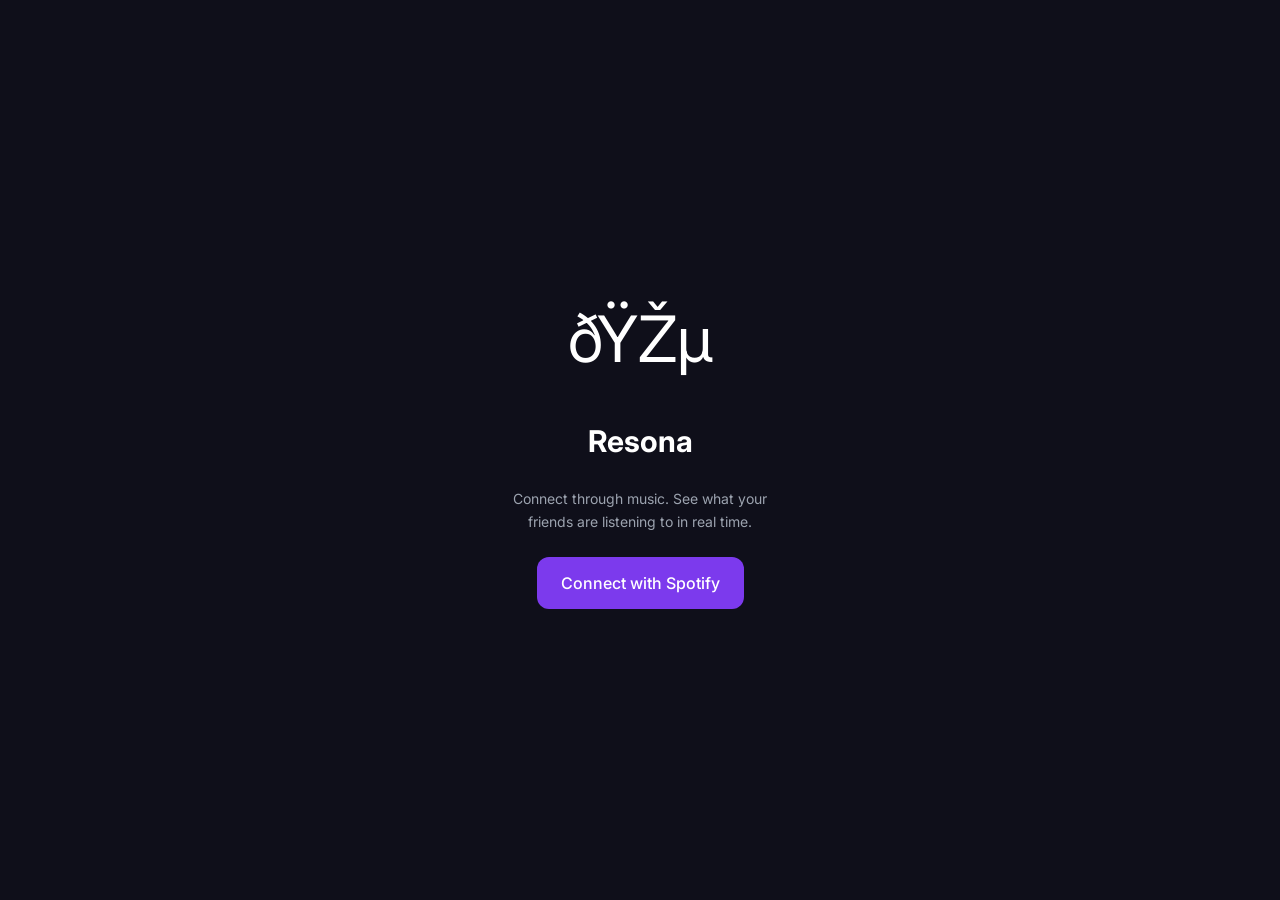
<file: frontend/src/index.html>
﻿<!DOCTYPE html>
<html lang="en">
<head>
    <meta charset="UTF-8">
    <meta name="viewport" content="width=device-width, initial-scale=1.0, viewport-fit=cover">
    <meta name="theme-color" content="#0f0f1a">
    <meta name="description" content="Resona â€” Connect through music. Share what you're listening to and discover your friends' musical world.">
    <title>Resona</title>
    <link rel="preconnect" href="https://fonts.googleapis.com">
    <link rel="preconnect" href="https://fonts.gstatic.com" crossorigin>
    <link href="https://fonts.googleapis.com/css2?family=Inter:wght@400;500;600;700&display=swap" rel="stylesheet">
    <link rel="stylesheet" href="style.css">
    <link rel="icon" type="image/svg+xml" href="assets/favicon.svg">
</head>
<body>
    <div id="app">
        <div id="app-loading" class="app-loading">
            <div class="app-loading__spinner"></div>
            <p class="app-loading__text">Resona</p>
        </div>
    </div>
    <!-- Component Library (order matters: utilities first, UI components second) -->
    <script src="globals/components/api-client.js"></script>
    <script src="globals/components/button.js"></script>
    <script src="globals/components/modal.js"></script>
    <script src="globals/components/toast.js"></script>
    <script src="globals/components/skeleton-loader.js"></script>
    <script src="globals/components/feed-card.js"></script>
    <!-- Main Application -->
    <script src="script.js"></script>
</body>
</html>
</file>
<file: frontend/src/style.css>
﻿/* ========================================
   Resona Design System â€” Global Stylesheet
   Version: 1.0.0
   Methodology: BEM + CSS Custom Properties
   ======================================== */

/* ----- Design Tokens (Custom Properties) ----- */
:root {
    /* Colors */
    --rs-primary: #7c3aed;
    --rs-primary-hover: #6d28d9;
    --rs-primary-light: rgba(124, 58, 237, 0.15);
    --rs-secondary: #f472b6;
    --rs-background: #0f0f1a;
    --rs-surface: #1a1a2e;
    --rs-surface-elevated: #22223a;
    --rs-text: #ffffff;
    --rs-text-muted: #9ca3af;
    --rs-text-dim: #6b7280;
    --rs-border: #2d2d44;
    --rs-accent: #fbbf24;
    --rs-success: #34d399;
    --rs-error: #ef4444;
    --rs-info: #60a5fa;
    --rs-warning: #f59e0b;

    /* Typography */
    --rs-font-family: 'Inter', 'Segoe UI', system-ui, -apple-system, sans-serif;
    --rs-font-size-xs: 10px;
    --rs-font-size-sm: 12px;
    --rs-font-size-base: 14px;
    --rs-font-size-md: 16px;
    --rs-font-size-lg: 18px;
    --rs-font-size-xl: 20px;
    --rs-font-size-2xl: 24px;
    --rs-font-size-3xl: 30px;
    --rs-font-weight-normal: 400;
    --rs-font-weight-medium: 500;
    --rs-font-weight-semibold: 600;
    --rs-font-weight-bold: 700;
    --rs-line-height: 1.5;

    /* Spacing (4px base unit) */
    --rs-space-1: 4px;
    --rs-space-2: 8px;
    --rs-space-3: 12px;
    --rs-space-4: 16px;
    --rs-space-5: 20px;
    --rs-space-6: 24px;
    --rs-space-8: 32px;
    --rs-space-10: 40px;
    --rs-space-12: 48px;
    --rs-space-16: 64px;

    /* Border Radius */
    --rs-radius-sm: 6px;
    --rs-radius-md: 12px;
    --rs-radius-lg: 20px;
    --rs-radius-full: 9999px;

    /* Motion */
    --rs-motion-fast: 150ms;
    --rs-motion-normal: 300ms;
    --rs-motion-slow: 500ms;
    --rs-easing: cubic-bezier(0.4, 0, 0.2, 1);

    /* Shadows */
    --rs-shadow-sm: 0 1px 3px rgba(0, 0, 0, 0.3);
    --rs-shadow-md: 0 4px 12px rgba(0, 0, 0, 0.4);
    --rs-shadow-lg: 0 8px 24px rgba(0, 0, 0, 0.5);
    --rs-shadow-glow: 0 0 20px rgba(124, 58, 237, 0.3);

    /* Layout */
    --rs-max-width: 480px;
    --rs-nav-height: 64px;
    --rs-header-height: 56px;

    /* Z-index layers */
    --rs-z-base: 1;
    --rs-z-sticky: 100;
    --rs-z-nav: 200;
    --rs-z-overlay: 300;
    --rs-z-modal: 400;
    --rs-z-toast: 500;
}

/* ----- Reset & Base ----- */
*, *::before, *::after {
    box-sizing: border-box;
    margin: 0;
    padding: 0;
}

html {
    font-size: 16px;
    -webkit-text-size-adjust: 100%;
    scroll-behavior: smooth;
}

body {
    font-family: var(--rs-font-family);
    font-size: var(--rs-font-size-base);
    line-height: var(--rs-line-height);
    color: var(--rs-text);
    background-color: var(--rs-background);
    min-height: 100dvh;
    -webkit-font-smoothing: antialiased;
    -moz-osx-font-smoothing: grayscale;
    overflow-x: hidden;
}

img {
    max-width: 100%;
    height: auto;
    display: block;
}

a {
    color: var(--rs-primary);
    text-decoration: none;
}

a:hover {
    text-decoration: underline;
}

button {
    font-family: inherit;
    cursor: pointer;
    border: none;
    background: none;
    font-size: inherit;
}

input, textarea {
    font-family: inherit;
    font-size: inherit;
}

ul, ol {
    list-style: none;
}

/* ----- Focus States ----- */
:focus-visible {
    outline: 2px solid var(--rs-primary);
    outline-offset: 2px;
}

/* ----- App Layout ----- */
#app {
    max-width: var(--rs-max-width);
    margin: 0 auto;
    min-height: 100dvh;
    position: relative;
}

.app-loading {
    display: flex;
    flex-direction: column;
    align-items: center;
    justify-content: center;
    min-height: 100dvh;
    gap: var(--rs-space-4);
}

.app-loading__spinner {
    width: 48px;
    height: 48px;
    border: 3px solid var(--rs-border);
    border-top-color: var(--rs-primary);
    border-radius: var(--rs-radius-full);
    animation: rs-spin 0.8s linear infinite;
}

.app-loading__text {
    font-size: var(--rs-font-size-xl);
    font-weight: var(--rs-font-weight-bold);
    color: var(--rs-primary);
    letter-spacing: 2px;
    text-transform: uppercase;
}

/* ----- Page Container ----- */
.page {
    display: none;
    padding-bottom: calc(var(--rs-nav-height) + var(--rs-space-4));
    min-height: 100dvh;
}

.page--active {
    display: block;
    animation: rs-fade-in var(--rs-motion-normal) var(--rs-easing);
}

.page--centered {
    display: flex;
    flex-direction: column;
    align-items: center;
    justify-content: center;
    padding-bottom: 0;
    min-height: 100dvh;
}

.page--centered.page--active {
    display: flex;
}

.page__header {
    position: sticky;
    top: 0;
    z-index: var(--rs-z-sticky);
    background: var(--rs-background);
    padding: var(--rs-space-4) var(--rs-space-4) var(--rs-space-2);
    display: flex;
    align-items: center;
    gap: var(--rs-space-3);
}

.page__back-btn {
    font-size: var(--rs-font-size-xl);
    color: var(--rs-text);
    padding: var(--rs-space-1);
    border-radius: var(--rs-radius-sm);
    min-width: 44px;
    min-height: 44px;
    display: flex;
    align-items: center;
    justify-content: center;
}

.page__title {
    font-size: var(--rs-font-size-lg);
    font-weight: var(--rs-font-weight-semibold);
    flex: 1;
}

.page__content {
    padding: var(--rs-space-4);
}

/* ----- Button Component (rs-btn) ----- */
.rs-btn {
    display: inline-flex;
    align-items: center;
    justify-content: center;
    gap: var(--rs-space-2);
    border-radius: var(--rs-radius-md);
    font-weight: var(--rs-font-weight-medium);
    transition: all var(--rs-motion-fast) var(--rs-easing);
    white-space: nowrap;
    user-select: none;
    min-height: 44px;
    min-width: 44px;
    padding: var(--rs-space-2) var(--rs-space-4);
}

.rs-btn--small {
    padding: var(--rs-space-1) var(--rs-space-3);
    font-size: var(--rs-font-size-sm);
    min-height: 36px;
}

.rs-btn--large {
    padding: var(--rs-space-3) var(--rs-space-6);
    font-size: var(--rs-font-size-md);
    min-height: 52px;
}

.rs-btn--full-width {
    width: 100%;
}

.rs-btn--primary {
    background: var(--rs-primary);
    color: #fff;
}

.rs-btn--primary:hover {
    background: var(--rs-primary-hover);
}

.rs-btn--primary:active {
    transform: scale(0.98);
}

.rs-btn--secondary {
    background: var(--rs-surface);
    color: var(--rs-text);
    border: 1px solid var(--rs-border);
}

.rs-btn--secondary:hover {
    background: var(--rs-surface-elevated);
}

.rs-btn--ghost {
    background: transparent;
    color: var(--rs-text-muted);
}

.rs-btn--ghost:hover {
    background: var(--rs-primary-light);
    color: var(--rs-primary);
}

.rs-btn--danger {
    background: var(--rs-error);
    color: #fff;
}

.rs-btn--danger:hover {
    background: #dc2626;
}

.rs-btn--loading {
    opacity: 0.7;
    pointer-events: none;
}

.rs-btn--disabled,
.rs-btn:disabled {
    opacity: 0.5;
    pointer-events: none;
}

.rs-btn__spinner {
    width: 16px;
    height: 16px;
    border: 2px solid rgba(255, 255, 255, 0.3);
    border-top-color: #fff;
    border-radius: var(--rs-radius-full);
    animation: rs-spin 0.6s linear infinite;
}

/* ----- Feed Card ----- */
.feed-card {
    background: var(--rs-surface);
    border-radius: var(--rs-radius-lg);
    overflow: hidden;
    margin-bottom: var(--rs-space-4);
    box-shadow: var(--rs-shadow-md);
    transition: transform var(--rs-motion-normal) var(--rs-easing);
    animation: rs-card-enter var(--rs-motion-normal) var(--rs-easing);
}

.feed-card:hover {
    transform: translateY(-2px);
}

.feed-card__header {
    display: flex;
    align-items: center;
    gap: var(--rs-space-3);
    padding: var(--rs-space-4);
}

.feed-card__avatar {
    width: 40px;
    height: 40px;
    border-radius: var(--rs-radius-full);
    object-fit: cover;
    border: 2px solid var(--rs-primary);
}

.feed-card__user-info {
    flex: 1;
    display: flex;
    flex-direction: column;
}

.feed-card__display-name {
    font-weight: var(--rs-font-weight-semibold);
    font-size: var(--rs-font-size-base);
}

.feed-card__username {
    font-size: var(--rs-font-size-sm);
    color: var(--rs-text-muted);
}

.feed-card__now-playing-badge {
    display: none;
    font-size: var(--rs-font-size-xs);
    font-weight: var(--rs-font-weight-bold);
    color: var(--rs-success);
    letter-spacing: 1px;
    padding: var(--rs-space-1) var(--rs-space-2);
    border: 1px solid var(--rs-success);
    border-radius: var(--rs-radius-sm);
}

.feed-card__now-playing-badge--active {
    display: inline;
    animation: rs-pulse 2s ease-in-out infinite;
}

.feed-card__art {
    width: 100%;
    aspect-ratio: 1;
    overflow: hidden;
    background: var(--rs-surface-elevated);
}

.feed-card__album-art {
    width: 100%;
    height: 100%;
    object-fit: cover;
}

.feed-card__track-info {
    padding: var(--rs-space-3) var(--rs-space-4);
}

.feed-card__track-name {
    font-size: var(--rs-font-size-md);
    font-weight: var(--rs-font-weight-semibold);
    margin-bottom: var(--rs-space-1);
}

.feed-card__artists {
    font-size: var(--rs-font-size-sm);
    color: var(--rs-text-muted);
}

.feed-card__stats {
    padding: 0 var(--rs-space-4) var(--rs-space-3);
    display: flex;
    flex-direction: column;
    gap: var(--rs-space-1);
}

.feed-card__stat-label {
    font-size: var(--rs-font-size-sm);
    color: var(--rs-text-muted);
}

.feed-card__stat-label--shared {
    color: var(--rs-secondary);
}

.feed-card__overlap {
    display: inline-flex;
    align-items: center;
    padding: var(--rs-space-1) var(--rs-space-2);
    background: var(--rs-primary-light);
    border-radius: var(--rs-radius-sm);
    font-size: var(--rs-font-size-sm);
    font-weight: var(--rs-font-weight-medium);
    color: var(--rs-primary);
    margin-top: var(--rs-space-1);
}

.feed-card__reactions {
    padding: var(--rs-space-3) var(--rs-space-4);
    border-top: 1px solid var(--rs-border);
}

.feed-card__emoji-row {
    display: flex;
    gap: var(--rs-space-1);
    flex-wrap: wrap;
}

.feed-card__emoji-btn {
    font-size: var(--rs-font-size-lg);
    padding: var(--rs-space-1) var(--rs-space-2);
    border-radius: var(--rs-radius-sm);
    transition: transform var(--rs-motion-fast) var(--rs-easing);
    min-width: 40px;
    min-height: 40px;
    display: flex;
    align-items: center;
    justify-content: center;
}

.feed-card__emoji-btn:hover {
    transform: scale(1.2);
    background: var(--rs-primary-light);
}

.feed-card__emoji-btn:active {
    transform: scale(1.4);
}

.feed-card__reaction-count {
    font-size: var(--rs-font-size-xs);
    color: var(--rs-text-dim);
    margin-top: var(--rs-space-1);
}

/* ----- Bottom Navigation ----- */
.bottom-nav {
    position: fixed;
    bottom: 0;
    left: 50%;
    transform: translateX(-50%);
    width: 100%;
    max-width: var(--rs-max-width);
    height: var(--rs-nav-height);
    background: var(--rs-surface);
    border-top: 1px solid var(--rs-border);
    display: flex;
    align-items: center;
    justify-content: space-around;
    z-index: var(--rs-z-nav);
    padding-bottom: env(safe-area-inset-bottom, 0);
}

.bottom-nav__item {
    display: flex;
    flex-direction: column;
    align-items: center;
    gap: 2px;
    padding: var(--rs-space-1) var(--rs-space-3);
    color: var(--rs-text-dim);
    font-size: var(--rs-font-size-xs);
    transition: color var(--rs-motion-fast) var(--rs-easing);
    min-width: 64px;
    min-height: 44px;
    justify-content: center;
}

.bottom-nav__item:hover {
    color: var(--rs-text-muted);
}

.bottom-nav__item--active {
    color: var(--rs-primary);
}

.bottom-nav__icon {
    font-size: var(--rs-font-size-xl);
    line-height: 1;
}

.bottom-nav__unread-badge {
    background: var(--rs-error);
    color: #fff;
    font-size: var(--rs-font-size-xs);
    font-weight: var(--rs-font-weight-bold);
    padding: 1px 5px;
    border-radius: var(--rs-radius-full);
    position: absolute;
    top: -2px;
    right: -6px;
    min-width: 18px;
    text-align: center;
}

/* ----- Toast Container ----- */
.rs-toast-container {
    position: fixed;
    top: var(--rs-space-4);
    left: 50%;
    transform: translateX(-50%);
    width: calc(100% - var(--rs-space-8));
    max-width: calc(var(--rs-max-width) - var(--rs-space-8));
    z-index: var(--rs-z-toast);
    display: flex;
    flex-direction: column;
    gap: var(--rs-space-2);
    pointer-events: none;
}

.rs-toast {
    display: flex;
    align-items: center;
    gap: var(--rs-space-3);
    padding: var(--rs-space-3) var(--rs-space-4);
    border-radius: var(--rs-radius-md);
    background: var(--rs-surface-elevated);
    box-shadow: var(--rs-shadow-lg);
    pointer-events: auto;
    transform: translateY(-100%);
    opacity: 0;
    transition: all var(--rs-motion-normal) var(--rs-easing);
}

.rs-toast--visible {
    transform: translateY(0);
    opacity: 1;
}

.rs-toast--dismissing {
    transform: translateY(-100%);
    opacity: 0;
}

.rs-toast--success {
    border-left: 3px solid var(--rs-success);
}

.rs-toast--error {
    border-left: 3px solid var(--rs-error);
}

.rs-toast--info {
    border-left: 3px solid var(--rs-info);
}

.rs-toast--warning {
    border-left: 3px solid var(--rs-warning);
}

.rs-toast__icon {
    font-size: var(--rs-font-size-lg);
    flex-shrink: 0;
}

.rs-toast__message {
    flex: 1;
    font-size: var(--rs-font-size-sm);
}

/* ----- Modal ----- */
.rs-modal-overlay {
    position: fixed;
    inset: 0;
    background: rgba(0, 0, 0, 0.6);
    display: flex;
    align-items: center;
    justify-content: center;
    z-index: var(--rs-z-modal);
    animation: rs-fade-in var(--rs-motion-fast) var(--rs-easing);
    padding: var(--rs-space-4);
}

.rs-modal {
    background: var(--rs-surface);
    border-radius: var(--rs-radius-lg);
    width: 100%;
    max-width: 400px;
    max-height: 80vh;
    overflow-y: auto;
    box-shadow: var(--rs-shadow-lg);
    animation: rs-scale-in var(--rs-motion-fast) var(--rs-easing);
}

.rs-modal__header {
    display: flex;
    align-items: center;
    justify-content: space-between;
    padding: var(--rs-space-4);
    border-bottom: 1px solid var(--rs-border);
}

.rs-modal__title {
    font-size: var(--rs-font-size-lg);
    font-weight: var(--rs-font-weight-semibold);
}

.rs-modal__close {
    font-size: var(--rs-font-size-2xl);
    color: var(--rs-text-muted);
    padding: var(--rs-space-1);
    min-width: 44px;
    min-height: 44px;
    display: flex;
    align-items: center;
    justify-content: center;
}

.rs-modal__close:hover {
    color: var(--rs-text);
}

.rs-modal__body {
    padding: var(--rs-space-4);
}

/* ----- Skeleton Loader ----- */
.rs-skeleton {
    display: flex;
    flex-direction: column;
    gap: var(--rs-space-2);
}

.rs-skeleton__item {
    background: linear-gradient(
        90deg,
        var(--rs-surface) 25%,
        var(--rs-surface-elevated) 50%,
        var(--rs-surface) 75%
    );
    background-size: 200% 100%;
    animation: rs-shimmer 1.5s ease-in-out infinite;
    border-radius: var(--rs-radius-sm);
}

.rs-skeleton__item--text {
    height: 14px;
    width: 100%;
}

.rs-skeleton__item--circle {
    border-radius: var(--rs-radius-full);
}

.rs-skeleton__item--rectangle {
    border-radius: var(--rs-radius-md);
}

.rs-skeleton__group {
    display: flex;
    flex-direction: column;
    gap: var(--rs-space-1);
    flex: 1;
}

.feed-card--skeleton {
    pointer-events: none;
}

/* ----- Messages / Chat ----- */
.chat-thread {
    display: flex;
    flex-direction: column;
    gap: var(--rs-space-3);
}

.message {
    display: flex;
    flex-direction: column;
    max-width: 80%;
}

.message--sent {
    align-self: flex-end;
    align-items: flex-end;
}

.message--received {
    align-self: flex-start;
}

.message--auto {
    opacity: 0.8;
}

.message__bubble {
    padding: var(--rs-space-3);
    border-radius: var(--rs-radius-md);
    font-size: var(--rs-font-size-base);
    line-height: 1.4;
}

.message--sent .message__bubble {
    background: var(--rs-primary);
    color: #fff;
    border-bottom-right-radius: var(--rs-radius-sm);
}

.message--received .message__bubble {
    background: var(--rs-surface);
    color: var(--rs-text);
    border-bottom-left-radius: var(--rs-radius-sm);
}

.message--auto .message__bubble {
    border-left: 3px solid var(--rs-accent);
}

.message__time {
    font-size: var(--rs-font-size-xs);
    color: var(--rs-text-dim);
    margin-top: var(--rs-space-1);
}

.message__auto-label {
    font-size: var(--rs-font-size-xs);
    color: var(--rs-accent);
    font-weight: var(--rs-font-weight-medium);
    margin-top: 2px;
}

.chat-input {
    display: flex;
    gap: var(--rs-space-2);
    padding: var(--rs-space-3);
    background: var(--rs-surface);
    border-top: 1px solid var(--rs-border);
    position: sticky;
    bottom: 0;
}

.chat-input__field {
    flex: 1;
    padding: var(--rs-space-3);
    border-radius: var(--rs-radius-md);
    border: 1px solid var(--rs-border);
    background: var(--rs-background);
    color: var(--rs-text);
    font-size: var(--rs-font-size-base);
    resize: none;
    min-height: 44px;
    max-height: 120px;
}

.chat-input__field:focus {
    border-color: var(--rs-primary);
    outline: none;
}

.chat-input__field::placeholder {
    color: var(--rs-text-dim);
}

/* ----- Friend Search ----- */
.search-input {
    width: 100%;
    padding: var(--rs-space-3) var(--rs-space-4);
    border-radius: var(--rs-radius-md);
    border: 1px solid var(--rs-border);
    background: var(--rs-surface);
    color: var(--rs-text);
    font-size: var(--rs-font-size-md);
    min-height: 48px;
}

.search-input:focus {
    border-color: var(--rs-primary);
    outline: none;
}

.search-input::placeholder {
    color: var(--rs-text-dim);
}

.search-result-item {
    display: flex;
    align-items: center;
    gap: var(--rs-space-3);
    padding: var(--rs-space-3);
    border-radius: var(--rs-radius-md);
    transition: background var(--rs-motion-fast) var(--rs-easing);
}

.search-result-item:hover {
    background: var(--rs-surface-elevated);
}

.search-result-item__avatar {
    width: 44px;
    height: 44px;
    border-radius: var(--rs-radius-full);
    object-fit: cover;
}

.search-result-item__info {
    flex: 1;
}

.search-result-item__name {
    font-weight: var(--rs-font-weight-medium);
}

.search-result-item__username {
    font-size: var(--rs-font-size-sm);
    color: var(--rs-text-muted);
}

/* ----- Stats / Dashboard ----- */
.stats-grid {
    display: grid;
    grid-template-columns: 1fr 1fr;
    gap: var(--rs-space-3);
    margin-bottom: var(--rs-space-6);
}

.stat-card {
    background: var(--rs-surface);
    border-radius: var(--rs-radius-md);
    padding: var(--rs-space-4);
    text-align: center;
}

.stat-card__value {
    font-size: var(--rs-font-size-3xl);
    font-weight: var(--rs-font-weight-bold);
    color: var(--rs-primary);
}

.stat-card__label {
    font-size: var(--rs-font-size-sm);
    color: var(--rs-text-muted);
    margin-top: var(--rs-space-1);
}

.artist-list {
    display: flex;
    flex-direction: column;
    gap: var(--rs-space-2);
}

.artist-item {
    display: flex;
    align-items: center;
    gap: var(--rs-space-3);
    padding: var(--rs-space-2);
    border-radius: var(--rs-radius-md);
}

.artist-item__rank {
    font-size: var(--rs-font-size-lg);
    font-weight: var(--rs-font-weight-bold);
    color: var(--rs-text-dim);
    width: 24px;
    text-align: center;
}

.artist-item__name {
    flex: 1;
    font-weight: var(--rs-font-weight-medium);
}

.artist-item__count {
    font-size: var(--rs-font-size-sm);
    color: var(--rs-text-muted);
}

.period-filter {
    display: flex;
    gap: var(--rs-space-2);
    margin-bottom: var(--rs-space-4);
}

.period-btn {
    padding: var(--rs-space-1) var(--rs-space-3);
    border-radius: var(--rs-radius-full);
    font-size: var(--rs-font-size-sm);
    font-weight: var(--rs-font-weight-medium);
    color: var(--rs-text-muted);
    border: 1px solid var(--rs-border);
    transition: all var(--rs-motion-fast) var(--rs-easing);
}

.period-btn--active {
    background: var(--rs-primary);
    color: #fff;
    border-color: var(--rs-primary);
}

/* ----- Login Page ----- */
.login-page {
    text-align: center;
    padding: var(--rs-space-8) var(--rs-space-4);
    display: flex;
    flex-direction: column;
    align-items: center;
    gap: var(--rs-space-6);
}

.login-page__logo {
    font-size: 64px;
    margin-bottom: var(--rs-space-2);
}

.login-page__title {
    font-size: var(--rs-font-size-3xl);
    font-weight: var(--rs-font-weight-bold);
    color: var(--rs-text);
}

.login-page__subtitle {
    font-size: var(--rs-font-size-base);
    color: var(--rs-text-muted);
    max-width: 300px;
    line-height: 1.6;
}

/* ----- Profile Page ----- */
.profile-header {
    display: flex;
    flex-direction: column;
    align-items: center;
    gap: var(--rs-space-3);
    padding: var(--rs-space-6) 0;
}

.profile-header__avatar {
    width: 96px;
    height: 96px;
    border-radius: var(--rs-radius-full);
    object-fit: cover;
    border: 3px solid var(--rs-primary);
}

.profile-header__name {
    font-size: var(--rs-font-size-2xl);
    font-weight: var(--rs-font-weight-bold);
}

.profile-header__username {
    font-size: var(--rs-font-size-base);
    color: var(--rs-text-muted);
}

.profile-form {
    display: flex;
    flex-direction: column;
    gap: var(--rs-space-4);
}

.form-group {
    display: flex;
    flex-direction: column;
    gap: var(--rs-space-1);
}

.form-group__label {
    font-size: var(--rs-font-size-sm);
    font-weight: var(--rs-font-weight-medium);
    color: var(--rs-text-muted);
}

.form-group__input {
    padding: var(--rs-space-3);
    border-radius: var(--rs-radius-md);
    border: 1px solid var(--rs-border);
    background: var(--rs-surface);
    color: var(--rs-text);
    font-size: var(--rs-font-size-base);
    min-height: 44px;
}

.form-group__input:focus {
    border-color: var(--rs-primary);
    outline: none;
}

/* ----- Empty State ----- */
.empty-state {
    display: flex;
    flex-direction: column;
    align-items: center;
    gap: var(--rs-space-3);
    padding: var(--rs-space-8) var(--rs-space-4);
    text-align: center;
}

.empty-state__icon {
    font-size: 48px;
    opacity: 0.5;
}

.empty-state__title {
    font-size: var(--rs-font-size-lg);
    font-weight: var(--rs-font-weight-semibold);
}

.empty-state__text {
    font-size: var(--rs-font-size-sm);
    color: var(--rs-text-muted);
    max-width: 280px;
}

/* ----- Animations ----- */
@keyframes rs-spin {
    to {
        transform: rotate(360deg);
    }
}

@keyframes rs-fade-in {
    from {
        opacity: 0;
    }
    to {
        opacity: 1;
    }
}

@keyframes rs-scale-in {
    from {
        opacity: 0;
        transform: scale(0.9);
    }
    to {
        opacity: 1;
        transform: scale(1);
    }
}

@keyframes rs-card-enter {
    from {
        opacity: 0;
        transform: translateY(20px);
    }
    to {
        opacity: 1;
        transform: translateY(0);
    }
}

@keyframes rs-shimmer {
    0% {
        background-position: -200% 0;
    }
    100% {
        background-position: 200% 0;
    }
}

@keyframes rs-pulse {
    0%, 100% {
        opacity: 1;
    }
    50% {
        opacity: 0.5;
    }
}

/* ----- Accessibility: Reduced Motion ----- */
@media (prefers-reduced-motion: reduce) {
    *, *::before, *::after {
        animation-duration: 0.01ms !important;
        animation-iteration-count: 1 !important;
        transition-duration: 0.01ms !important;
    }
}

/* ----- Scrollbar ----- */
::-webkit-scrollbar {
    width: 4px;
}

::-webkit-scrollbar-track {
    background: transparent;
}

::-webkit-scrollbar-thumb {
    background: var(--rs-border);
    border-radius: var(--rs-radius-full);
}
</file>
